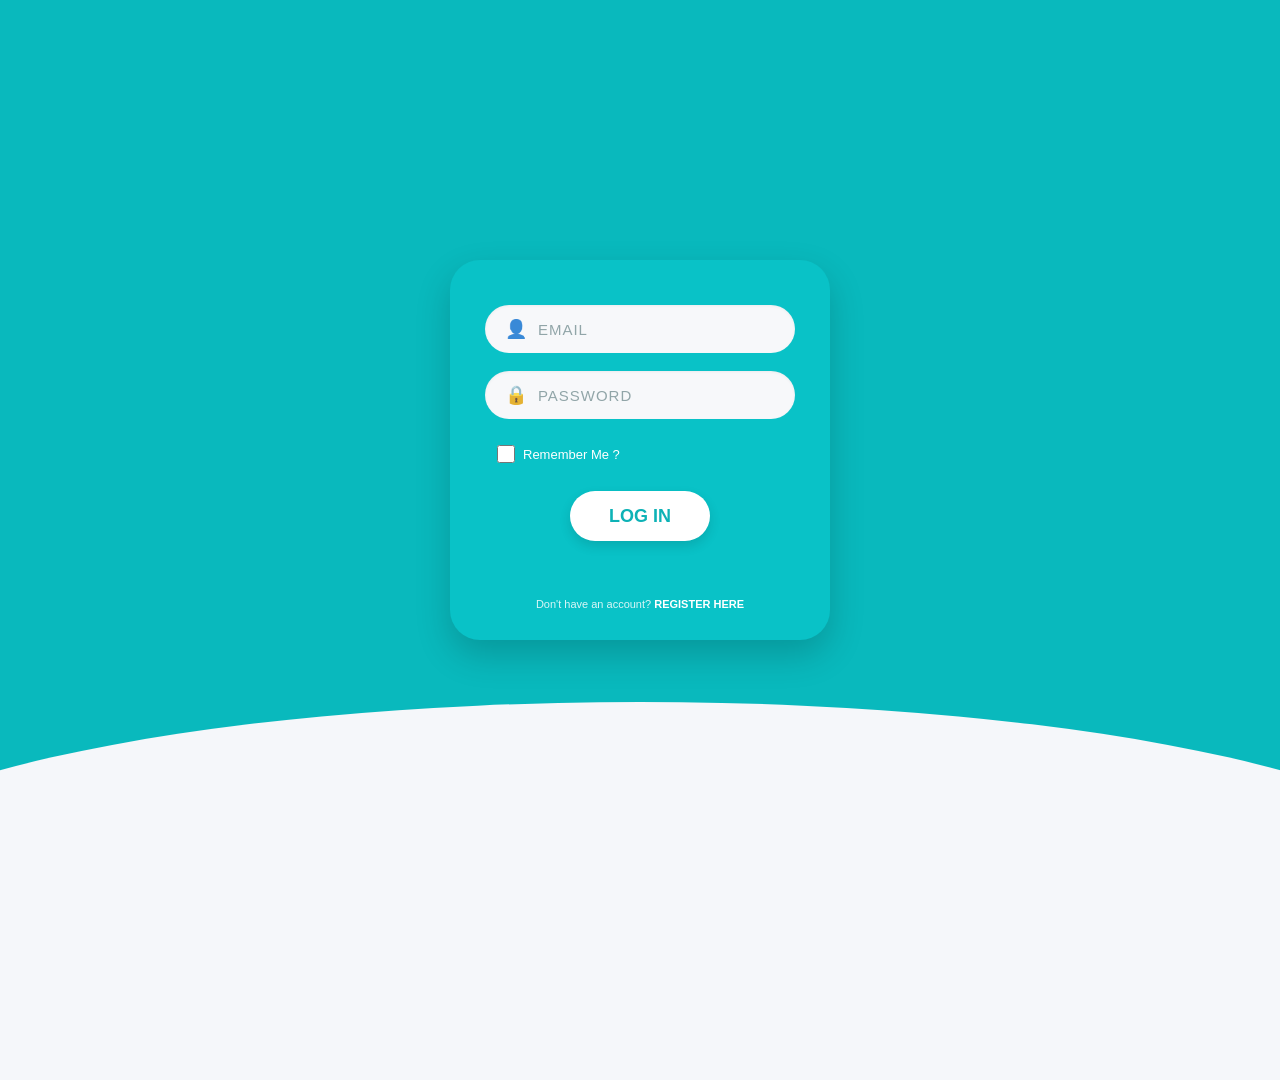
<file: frontend/index.html>
<!DOCTYPE html>
<html lang="en">

<head>
  <meta charset="UTF-8">
  <meta name="viewport" content="width=device-width, initial-scale=1.0">
  <title>Login</title>
  <link rel="stylesheet" href="style.css">
</head>

<body class="login-page">

  <div class="login-wrapper">

    <div class="login-card">

      <form id="loginForm">

        <div class="input-box">
          <span class="input-icon">👤</span>

          <input
            type="email"
            id="email"
            placeholder="EMAIL"
            required
          >
        </div>

        <div class="input-box">
          <span class="input-icon">🔒</span>

          <input
            type="password"
            id="password"
            placeholder="PASSWORD"
            required
          >
        </div>

        <div class="remember-box">
          <input type="checkbox" id="remember">

          <label for="remember">
            Remember Me ?
          </label>
        </div>

        <button type="submit" class="login-button">
          LOG IN
        </button>

        <p id="message"></p>

      </form>

      <p class="register-text">
        Don't have an account?
        <a href="#" id="showRegister">REGISTER HERE</a>
      </p>

    </div>


    <div class="register-card hidden">

      <h2>CREATE ACCOUNT</h2>

      <form id="registerForm">

        <div class="input-box">
          <span class="input-icon">👤</span>

          <input
            type="text"
            id="name"
            placeholder="NAME"
            required
          >
        </div>

        <div class="input-box">
          <span class="input-icon">✉</span>

          <input
            type="email"
            id="regEmail"
            placeholder="EMAIL"
            required
          >
        </div>

        <div class="input-box">
          <span class="input-icon">🔒</span>

          <input
            type="password"
            id="regPassword"
            placeholder="PASSWORD"
            required
          >
        </div>

        <button type="submit" class="login-button">
          REGISTER
        </button>

        <p id="registerMessage"></p>

      </form>

      <p class="register-text">
        Already have an account?
        <a href="#" id="showLogin">LOGIN HERE</a>
      </p>

    </div>

  </div>

  <script src="app.js"></script>

</body>

</html>
</file>
<file: frontend/style.css>
* {
  box-sizing: border-box;
  font-family: Arial, sans-serif;
}

html,
body {
  margin: 0;
  padding: 0;
  min-height: 100%;
}


/* =========================
   LOGIN PAGE
   ========================= */

.login-page {
  min-height: 100vh;
  width: 100%;
  display: flex;
  justify-content: center;
  align-items: center;
  overflow: hidden;
  background: #09b9bd;
  position: relative;
}


/* White curved bottom */

.login-page::before {
  content: "";
  position: absolute;
  width: 130%;
  height: 42%;
  left: -15%;
  bottom: -20%;
  background: #f5f7fa;
  border-radius: 50% 50% 0 0;
  z-index: 0;
}


/* Login wrapper */

.login-page .login-wrapper {
  width: 100%;
  max-width: 420px;
  padding: 30px 20px;
  position: relative;
  z-index: 2;
}


/* Login card */

.login-page .login-card,
.login-page .register-card {
  width: 100%;
  background: #09c2c7;
  padding: 45px 35px 30px;
  border-radius: 30px;
  position: relative;
  box-shadow: 0 15px 35px rgba(0, 0, 0, 0.18);
}


/* =========================
   LOGIN INPUTS
   ========================= */

.login-page .input-box {
  width: 100%;
  height: 48px;
  background: #f7f8fa;
  border-radius: 30px;
  display: flex;
  align-items: center;
  padding: 0 18px;
  margin-bottom: 18px;
  box-shadow: inset 0 1px 3px rgba(0, 0, 0, 0.05);
}

.login-page .input-icon {
  width: 30px;
  font-size: 18px;
  text-align: center;
  opacity: 0.85;
}

.login-page .input-box input {
  width: 100%;
  border: none;
  outline: none;
  background: transparent;
  font-size: 15px;
  padding: 0 8px;
  color: #777;
}

.login-page .input-box input::placeholder {
  color: #91a5a8;
  letter-spacing: 1px;
}


/* =========================
   REMEMBER ME
   ========================= */

.login-page .remember-box {
  display: flex;
  align-items: center;
  margin: 8px 0 20px 12px;
  color: white;
  font-size: 13px;
}

.login-page .remember-box input {
  width: 18px;
  height: 18px;
  margin-right: 8px;
  accent-color: white;
}

.login-page .remember-box label {
  margin: 0;
  cursor: pointer;
}


/* =========================
   LOGIN BUTTON
   ========================= */

.login-page .login-button {
  display: block;
  width: 140px;
  height: 50px;
  margin: 0 auto;
  border: none;
  border-radius: 30px;
  background: white;
  color: #0db2b6;
  font-size: 18px;
  font-weight: bold;
  cursor: pointer;
  transition: 0.2s ease;
  box-shadow: 0 5px 12px rgba(0, 0, 0, 0.12);
}

.login-page .login-button:hover {
  transform: translateY(-2px);
  box-shadow: 0 8px 16px rgba(0, 0, 0, 0.18);
}

.login-page .login-button:active {
  transform: translateY(0);
}


/* =========================
   REGISTER TEXT
   ========================= */

.login-page .register-text {
  text-align: center;
  color: rgba(255, 255, 255, 0.85);
  font-size: 11px;
  margin: 22px 0 0;
}

.login-page .register-text a {
  color: white;
  font-weight: bold;
  text-decoration: none;
}

.login-page .register-text a:hover {
  text-decoration: underline;
}


/* =========================
   MESSAGES
   ========================= */

.login-page #message,
.login-page #registerMessage {
  min-height: 20px;
  text-align: center;
  color: white;
  font-size: 13px;
}


/* =========================
   REGISTER
   ========================= */

.login-page .register-card {
  padding-top: 35px;
}

.login-page .register-card h2 {
  text-align: center;
  color: white;
  margin: 0 0 25px;
  font-size: 22px;
  letter-spacing: 1px;
}

.login-page .hidden {
  display: none;
}


/* =========================
   DASHBOARD
   ========================= */

body {
  font-family: Arial, sans-serif;
  background: #f4f4f4;
  display: flex;
  justify-content: center;
  align-items: center;
  height: 100vh;
}

.container {
  background: white;
  padding: 30px;
  width: 320px;
  border-radius: 10px;
  box-shadow: 0 0 10px rgba(0, 0, 0, 0.1);
}

h2 {
  text-align: center;
}

input {
  width: 100%;
  padding: 10px;
  margin: 8px 0;
  box-sizing: border-box;
}

button {
  width: 100%;
  padding: 10px;
  margin-top: 8px;
  cursor: pointer;
}

#message {
  margin-top: 15px;
  text-align: center;
}

/* =========================
   MOBILE
   ========================= */

@media (max-width: 700px) {

  .login-page .login-wrapper {
    max-width: 390px;
    padding: 25px 18px;
  }

  .login-page .login-card,
  .login-page .register-card {
    padding-left: 25px;
    padding-right: 25px;
  }

  .dashboard .image-container {
    flex-wrap: wrap;
  }

  .dashboard .image-box {
    flex: 1 1 calc(50% - 8px);
  }
}


@media (max-width: 400px) {

  .login-page .login-card {
    padding-left: 20px;
    padding-right: 20px;
  }

  .login-page .input-box {
    height: 45px;
  }
}
</file>
